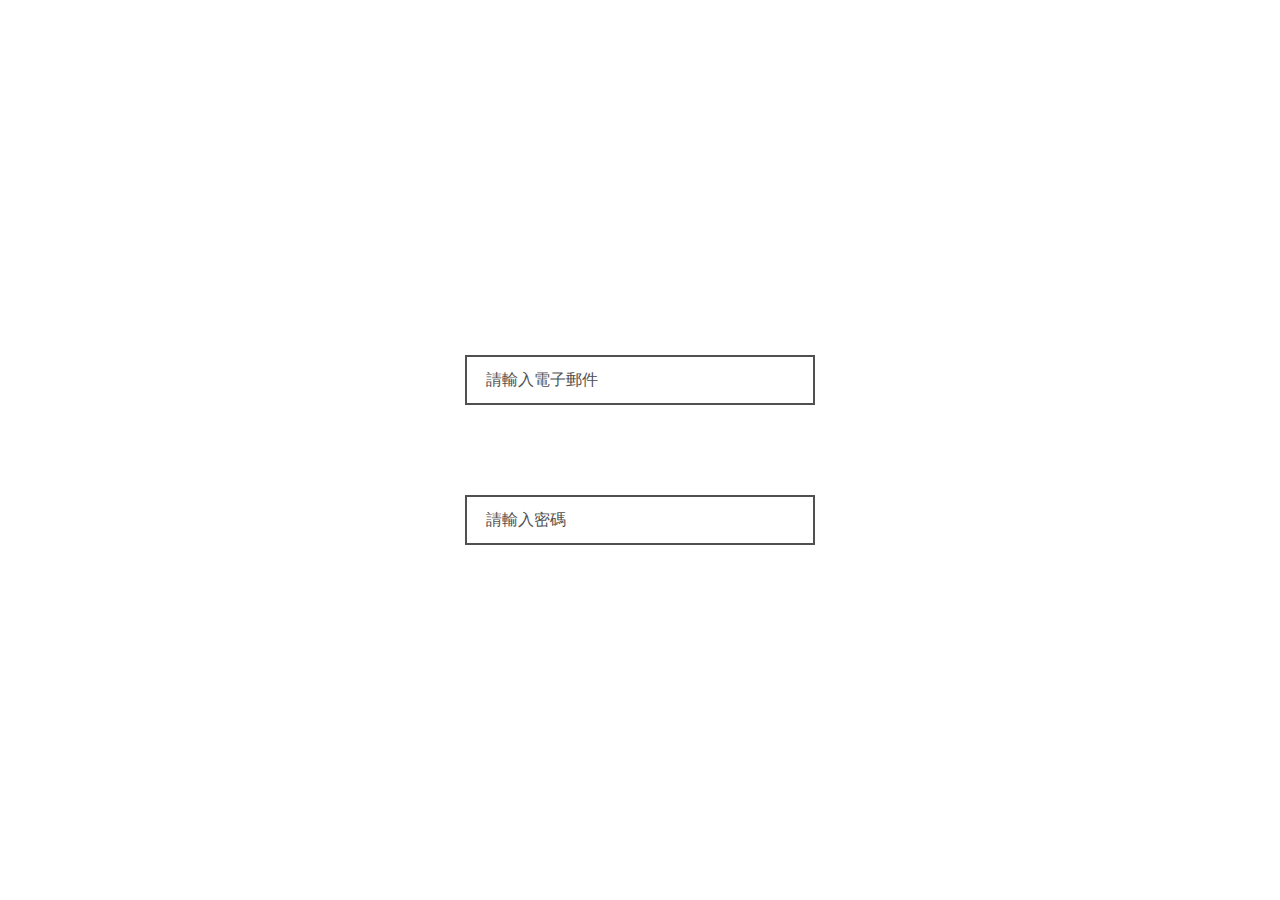
<file: Google Input UI Imitation/index.html>
<!DOCTYPE html>
<html lang="en">
<head>
    <meta charset="UTF-8">
    <meta name="viewport" content="width=device-width, initial-scale=1.0">
    <title>Document</title>
    <style>
        *{
            margin: 0;
            padding: 0;
        }

        *:root{
            --inputBoxH: 50px;
        }

        body{
            width: 100%;
            height: 100vh;

            display: flex;
            justify-content: center;
            align-items: center;
            flex-direction: column;

            gap: 10%;
        }

        .inputbox{
            height: var(--inputBoxH);
            aspect-ratio: 7 / 1;
        
            display: flex;
            justify-content: center;
            align-items: center;

            position: relative;
        }

        .inputbox > input{
            width: 100%;
            height: 100%;
            background-color: rgb(0, 0, 0, 0);
            border: 2px solid rgb(80, 80, 80);

            padding: 10px;
            box-sizing: border-box;
            outline: none;

            position: absolute;
        }

        .inputbox > label{
            color: rgb(80, 80, 80);
            padding: 0 1%;

            position: absolute;
                left: 5%;
                z-index: -1;
            
            transform: scale(1);
            transform-origin: left;
            transition: transform .1s;
        }

        .inputbox > input:focus{
            border: 3px solid rgb(0, 81, 255);
            border-radius: 5px;
        }

        .inputbox > input:focus + label,
        .inputbox > input:not(:placeholder-shown) + label{
            background-color: rgb(255, 255, 255);
            z-index: 1;
            transform: translateY(calc(var(--inputBoxH) / -2)) scale(0.8);
        }

        .inputbox > input:not(:placeholder-shown) + label{
            color: rgb(80, 80, 80);
        }

        .inputbox > input:focus + label{
            color: rgb(0, 81, 255);
        }
    </style>
</head>
<body>
        <div class="inputbox">
            <input type="email" placeholder=" "><label>請輸入電子郵件</label>
        </div>

        <div class="inputbox">
            <input type="password" placeholder=" "><label>請輸入密碼</label>
        </div>
</body>
</html>
</file>
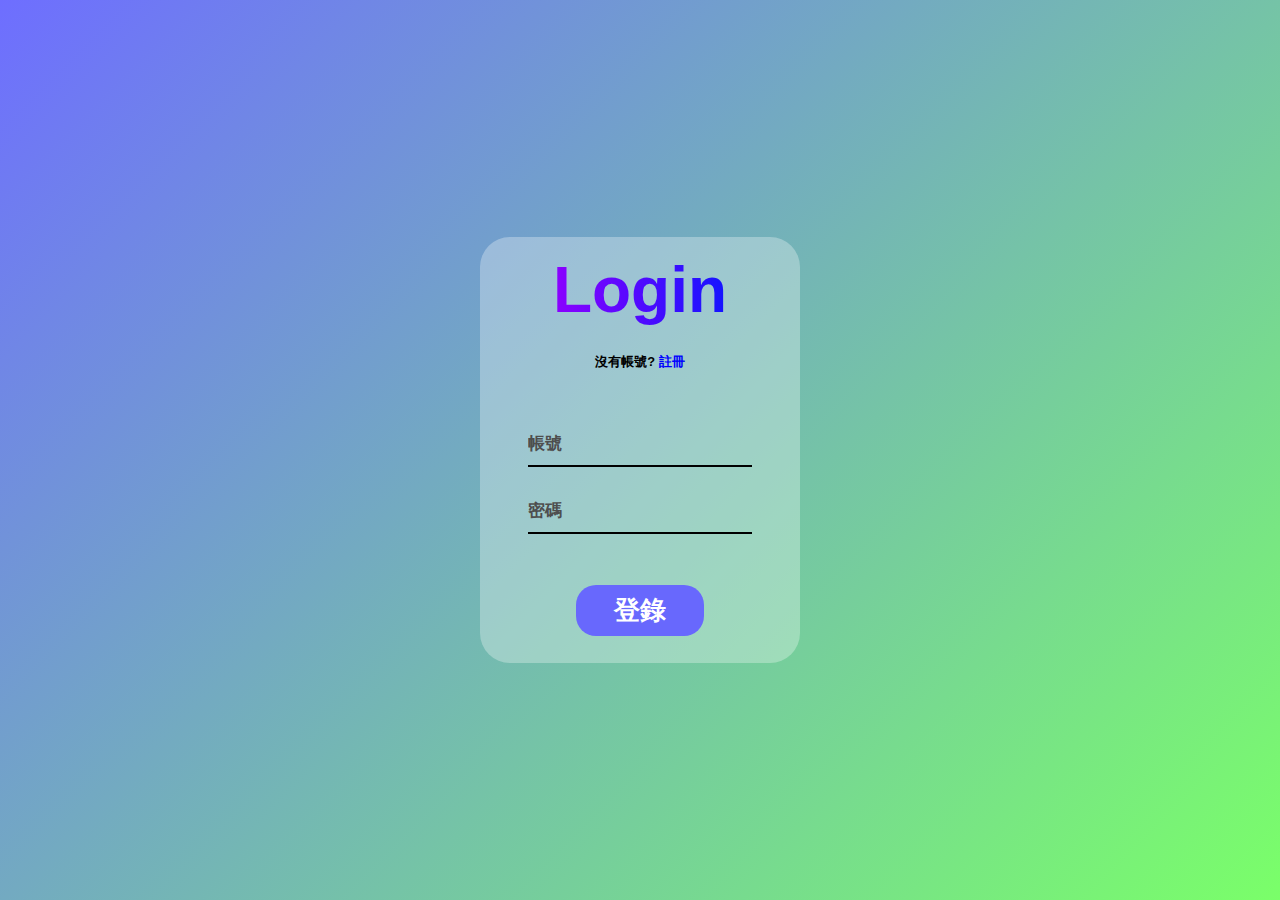
<file: Login SignUp UI/index.html>
<!DOCTYPE html>
<html lang="en">
<head>
    <meta charset="UTF-8">
    <meta http-equiv="X-UA-Compatible" content="IE=edge">
    <meta name="viewport" content="width=device-width, initial-scale=1.0">
    <title>登入/註冊</title>
    <link rel="stylesheet" href="style1.css">
    <link rel="stylesheet" href="style2.css">
</head>
<body>

    <form action="#" class="loginForm">
        <div class="title">
            <h2>Login</h2>
        </div>

        <p>
            沒有帳號? 
            <button class="signupUI" type="button">註冊</button>
        </p>

        <div class="inputBox">
            <input type="text" name="UserAC" placeholder="帳號">
            <input type="password" name="UserPW" placeholder="密碼">
        </div>

        <button class="bot1" type="submit">登錄</button>
    </form>

    <form action="#" class="signupForm">
        <div class="title">
            <h2>Sign Up</h2>
        </div>

        <p>
            已有帳號? 
            <button class="loginUI" type="button">登錄</button>
        </p>

        <div class="inputBox">
            <input type="text" name="UserMA" placeholder="帳號">
            <input type="text" name="UserNAME" placeholder="電子郵件">
            <input type="password" name="UserPW" placeholder="密碼">
            <input type="password" name="UserPWr" placeholder="重複密碼">
        </div>

        <button class="bot1" type="submit">註冊</button>
    </form>

    <script src="style.js"></script>

</body>
</html>
</file>
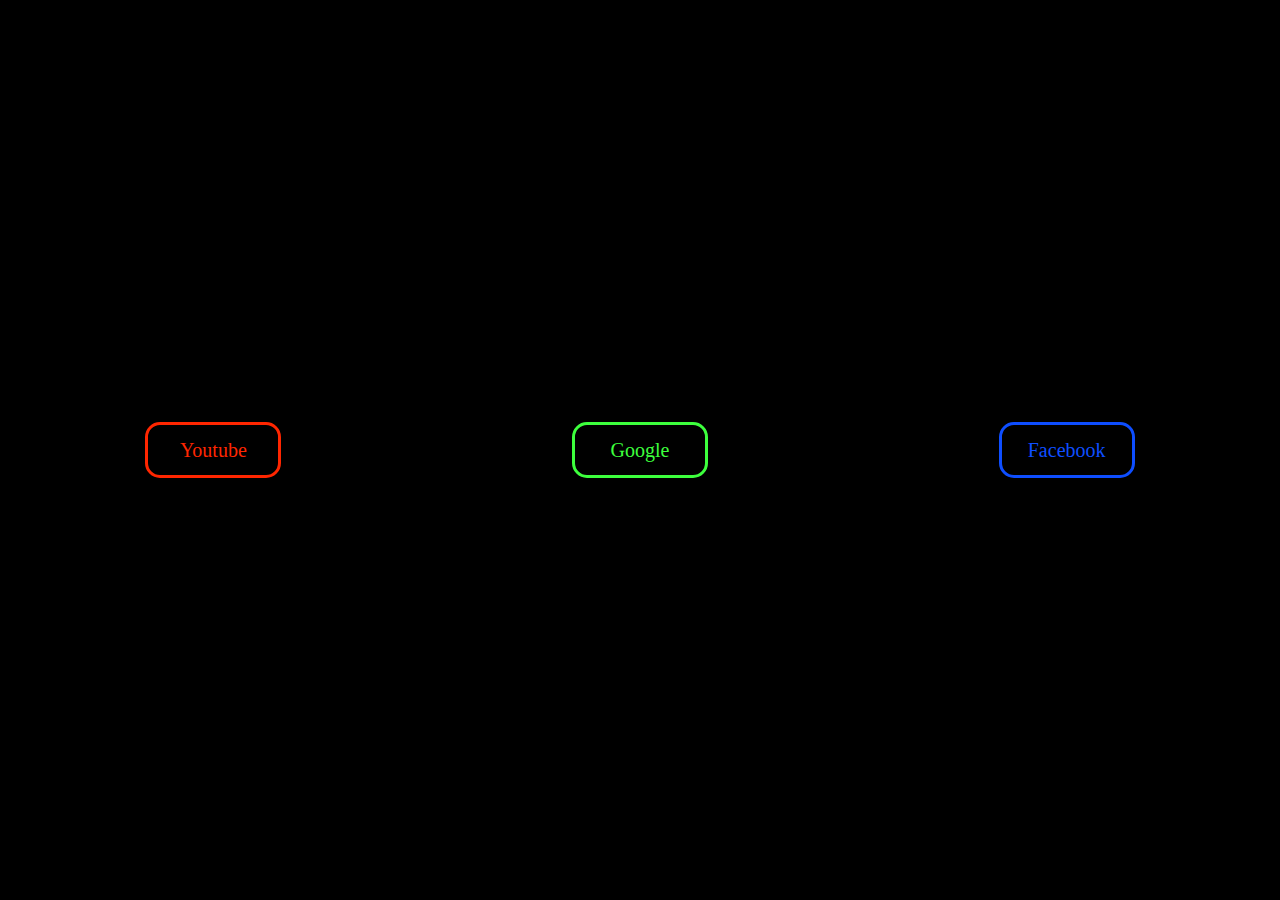
<file: Neon Button_1/index.html>
<!DOCTYPE html>
<html lang="zh-TW">
<head>
    <meta charset="UTF-8">
    <title>霓虹燈按鈕</title>
    <link rel="stylesheet" href="style.css">
</head>
<body>
    <nav>
        <a class ="a1" href="https://www.youtube.com">Youtube</a>
        <a class ="a2" href="https://www.google.com">Google</a>
        <a class ="a3" href="https://www.facebook.com">Facebook</a>
    </nav>
</body>
</html>
</file>
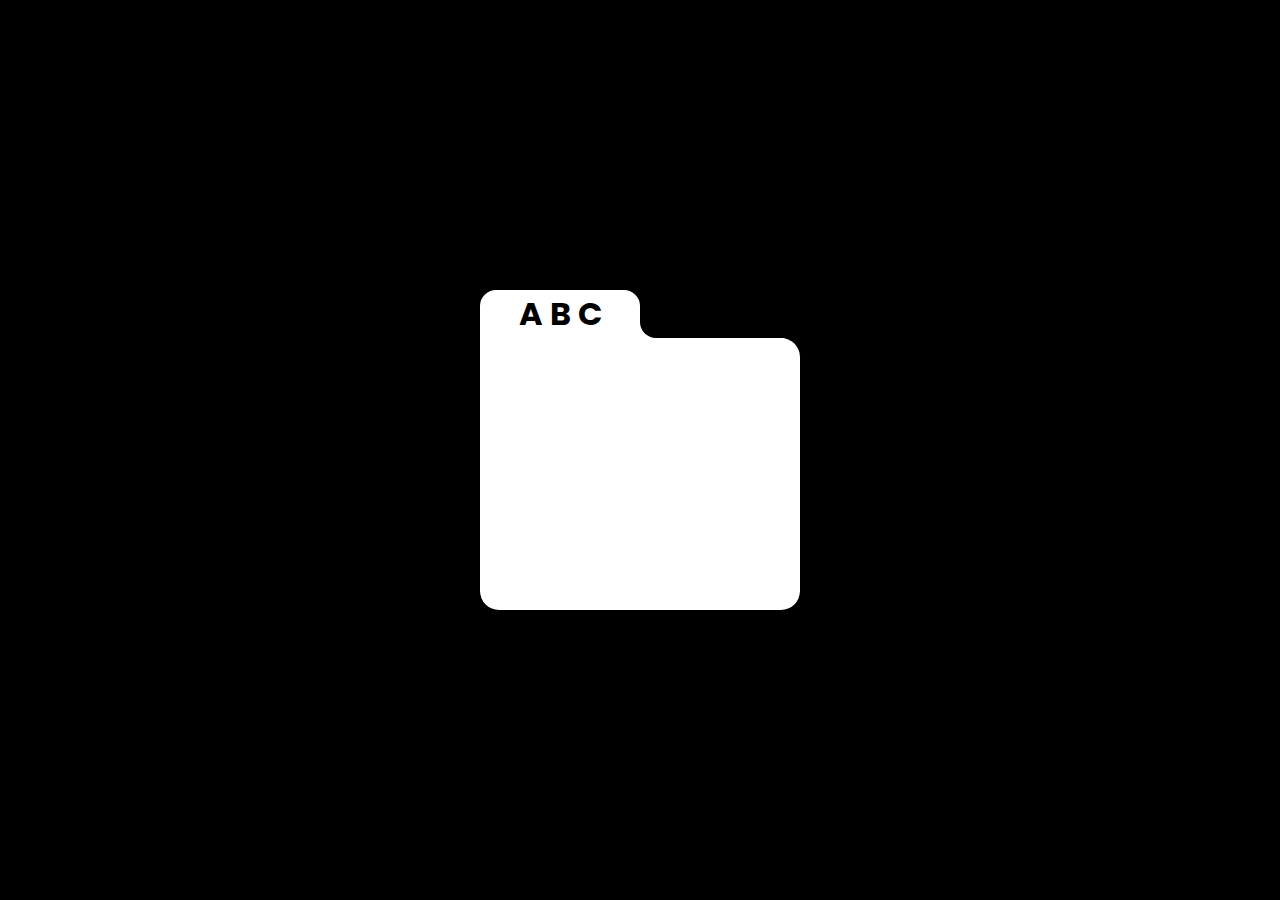
<file: Arc Corner/1/index.html>
<!DOCTYPE html>
<html lang="en">
<head>
    <meta charset="UTF-8">
    <meta name="viewport" content="width=device-width, initial-scale=1.0">
    <title>Document</title>
    <link rel="stylesheet" href="./css/style.css">
</head>
<body>
    <div class="box">
        <div class="top">A B C</div>
        <div class="content"></div>
    </div>
</body>
</html>
</file>
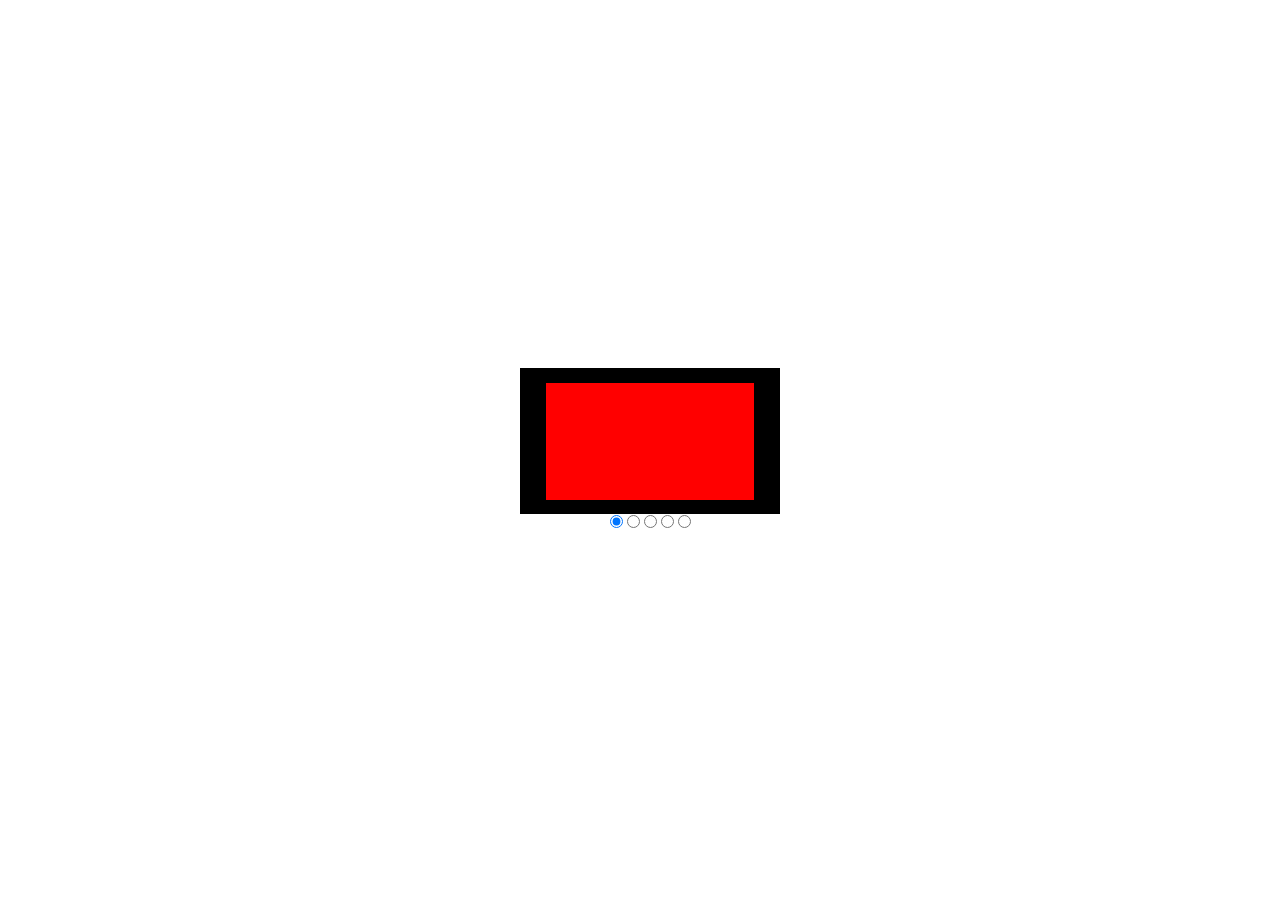
<file: Streamlined Content Switch/1/index.html>
<!DOCTYPE html>
<html lang="en">
<head>
    <meta charset="UTF-8">
    <meta name="viewport" content="width=device-width, initial-scale=1.0">

    <link rel="stylesheet" href="css/style.css">
    <title>Document</title>
</head>
<body>
    <div id="a">
        <div class="b">
            <div class="c">
                <div class="img" style="background-color: rgb(255, 0, 0);"></div>
            </div>
            <div class="c">
                <div class="img" style="background-color: rgb(0, 255, 255);"></div>
            </div>
            <div class="c">
                <div class="img" style="background-color: rgb(60, 255, 0);"></div>
            </div>
            <div class="c">
                <div class="img" style="background-color: rgb(247, 0, 255);"></div>
            </div>
            <div class="c">
                <div class="img" style="background-color: rgb(229, 255, 0);"></div>
            </div>
        </div>
    </div>

    <div id="but">
        <input type="radio" name="drone" id="b1" checked><label for="b1"></label>
        <input type="radio" name="drone" id="b2"><label for="b2"></label>
        <input type="radio" name="drone" id="b3"><label for="b3"></label>
        <input type="radio" name="drone" id="b4"><label for="b4"></label>
        <input type="radio" name="drone" id="b5"><label for="b5"></label>
    </div>
</body>

<script src="script.js"></script>

</html>
</file>
<file: Login SignUp UI/style1.css>
*{
    margin: 0;
    padding: 0;
    font-family: "PingFang SC", "Microsoft Yahei", sans-serif;
    font-weight: bold;
}

html, body{
    width: 100%;
    height: 100%;

    display: flex;
    justify-content: center;
    align-items: center;
    overflow: hidden;

    background: linear-gradient(135deg, rgb(110, 110, 255), rgb(122, 255, 105));
}

.loginForm{
    display: flex;
    position:absolute;

    /* flex-direction: column; */
    flex-wrap: wrap;
    text-align: center;

    justify-content: center;
    align-items: center;

    background: rgb(255, 255, 255, 0.3);

    width: 25%;
    min-width: 200px;
    aspect-ratio: 3/4;  /*寬 : 長*/
    /* height: 300px; */

    /* padding: 40px; */
    border-radius: 30px;
    transition: transform 0.5s ease;
}

.loginForm .title{
    display: flex;
    justify-content: center;
    align-items: center;
    width: 60%;
    height: 20%;
}

.loginForm .title h2{
    font-size: 5vw;
    /* margin-bottom: 20px; */
    background: linear-gradient(to right, rgb(140, 0, 255), rgb(20, 20, 255));
    -webkit-background-clip: text;
    -webkit-text-fill-color: transparent;
}

.loginForm p{
    font-size: 1vw;
    width: 100%;
}

.loginForm p button{
    color: rgb(0, 0, 255);
    font-size: 1vw;
    background-color: transparent;
    border: 0px solid rgb(0, 0, 0);
    cursor: pointer !important;
}

.loginForm .inputBox{
    display: flex;
    justify-content: center;
    align-items: center;
    flex-direction: column;
    width: 70%;
    height: 40%;
}

.loginForm .inputBox input{
    width: 100%;
    height: 25%;
    font-size: 1.3vw;
    
    background-color: transparent;
    border: none;
    border-bottom: 2px solid rgb(0, 0, 0);
    margin: 5% 0;
}
.loginForm .inputBox input::placeholder{
    color: rgb(78, 78, 78);
    font-size: 1.3vw;
}
.loginForm .inputBox input:focus{
    outline: none;
}

.loginForm .bot1{
    width: 40%;
    height: 12%;
    /* margin: 30px; */

    background-color: rgb(104, 104, 253);

    font-size: 2vw;
    color: rgb(255, 255, 255);

    border: 0px solid rgb(0, 0, 0);
    border-radius: 20px;
    margin-bottom: 5%;

    cursor: pointer !important;
}
.loginForm .bot1:hover{
    background-color: rgb(51, 51, 250);
}
</file>
<file: Login SignUp UI/style2.css>
/* *{
    margin: 0;
    padding: 0;
    font-family: "PingFang SC", "Microsoft Yahei", sans-serif;
    font-weight: bold;
}

html, body{
    width: 100%;
    height: 100%;

    display: flex;
    justify-content: center;
    align-items: center;
    overflow: hidden;

    background: linear-gradient(135deg, rgb(110, 110, 255), rgb(122, 255, 105));
} */

.signupForm{
    display: none;
    position: relative;

    /* flex-direction: column; */
    flex-wrap: wrap;
    text-align: center;

    justify-content: center;
    align-items: center;

    background: rgb(255, 255, 255, 0.3);

    width: 25%;
    min-width: 200px;
    aspect-ratio: 3/4;  /*寬 : 長*/
    /* height: 300px; */

    /* padding: 40px; */
    border-radius: 30px;
    transition: transform 0.5s ease;
}

.signupForm .title{
    display: flex;
    justify-content: center;
    align-items: center;
    width: 70%;
    height: 20%;
}

.signupForm .title h2{
    font-size: 4vw;
    /* margin-bottom: 20px; */
    background: linear-gradient(to right, rgb(140, 0, 255), rgb(20, 20, 255));
    -webkit-background-clip: text;
    -webkit-text-fill-color: transparent;
}

.signupForm p{
    font-size: 1vw;
    width: 100%;
}

.signupForm p button{
    color: rgb(0, 0, 255);
    font-size: 1vw;
    background-color: transparent;
    border: 0px solid rgb(0, 0, 0);
    cursor: pointer !important;
}

.signupForm .inputBox{
    display: flex;
    justify-content: center;
    align-items: center;
    flex-direction: column;
    width: 70%;
    height: 40%;
}

.signupForm .inputBox input{
    width: 100%;
    height: 25%;
    font-size: 1.3vw;
    
    background-color: transparent;
    border: none;
    border-bottom: 2px solid rgb(0, 0, 0);
    margin: 5% 0;
}
.signupForm .inputBox input::placeholder{
    color: rgb(78, 78, 78);
    font-size: 1.3vw;
}
.signupForm .inputBox input:focus{
    outline: none;
}

.signupForm .bot1{
    width: 40%;
    height: 12%;
    /* margin: 30px; */

    background-color: rgb(104, 104, 253);

    font-size: 2vw;
    color: rgb(255, 255, 255);

    border: 0px solid rgb(0, 0, 0);
    border-radius: 20px;
    margin-bottom: 5%;

    cursor: pointer !important;
}
.signupForm .bot1:hover{
    background-color: rgb(51, 51, 250);
}
</file>
<file: Neon Button_1/style.css>
html,body{
    height: 100%;
    width: 100%;
    background-color: rgb(0, 0, 0);
    margin: 0px;
}

nav{
    display: flex;
    height: 100%;
    width: 100%;
    /* justify-content: center; */
}

nav a{
    display: flex;
    justify-content: center;
    align-items: center;
    text-decoration: none;
    font-size: 20px;
    height: 50px;
    width: 130px;
    margin: auto;
    border: 3px solid;
    border-radius: 15px;
}

nav a:hover{
    color: rgb(255, 255, 255);
    border: 3px solid rgb(0, 0, 0, 0)
}

nav .a1{
    color: rgb(255, 38, 0);
}
nav .a1:hover{
    background-color: rgb(255, 38, 0);
    box-shadow: 0px 0px 100px 20px rgb(255, 38, 0);
}

nav .a2{
    color: rgb(61, 255, 61);
}
nav .a2:hover{
    background-color: rgb(61, 255, 61);
    box-shadow: 0px 0px 100px 20px rgb(61, 255, 61);
}

nav .a3{
    color: rgb(14, 78, 255);
}
nav .a3:hover{
    background-color: rgb(14, 78, 255);
    box-shadow: 0px 0px 100px 20px rgb(14, 78, 255);
}
</file>
<file: Arc Corner/1/css/style.css>
@import url("https://fonts.googleapis.com/css2?family=Poppins:ital,wght@0,100;0,200;0,300;0,400;0,500;0,600;0,700;0,800;0,900;1,100;1,200;1,300;1,400;1,500;1,600;1,700;1,800;1,900&display=swap");
* {
  margin: 0;
  padding: 0;
  box-sizing: border-box;
  font-family: "Poppins";
  font-weight: bold;
}

*:root {
  --background-color: rgb(0, 0, 0);
  --box-color: rgb(255, 255, 255);
}

body {
  width: 100%;
  height: 100vh;
  background-color: var(--background-color);
  display: flex;
  justify-content: center;
  align-items: center;
}

.box {
  width: 20rem;
  aspect-ratio: 1/1;
  background-color: transparent;
  position: relative;
  display: flex;
  justify-content: center;
  align-items: center;
  flex-direction: column;
}
.box > div {
  background-color: var(--box-color);
}
.box .top {
  width: 50%;
  height: 15%;
  font-size: 2rem;
  text-transform: uppercase;
  border-radius: 1rem 1rem 0 0;
  display: flex;
  justify-content: center;
  align-items: center;
  position: absolute;
  top: 0;
  left: 0;
}
.box .top::after {
  content: " ";
  width: 100%;
  height: 100%;
  overflow: hidden;
  border-radius: 0 0 0 1rem;
  box-shadow: -1rem 1rem 0 var(--box-color);
  display: block;
  position: absolute;
  right: -100%;
}
.box .content {
  width: 100%;
  height: 85%;
  position: absolute;
  bottom: 0;
  border-radius: 0 1.2rem 1.2rem 1.2rem;
}
</file>
<file: Streamlined Content Switch/1/css/style.css>
* {
  margin: 0;
  padding: 0;
  box-sizing: border-box;
}

*:root {
  --x: 0;
}

body {
  width: 1300px;
  height: 100vh;
  display: flex;
  justify-content: center;
  align-items: center;
  flex-direction: column;
  margin: auto;
}

#a {
  width: 20%;
  aspect-ratio: 16/9;
  background-color: black;
}
#a .b {
  width: 100%;
  height: 100%;
  display: flex;
  justify-content: flex-start;
  align-items: center;
  overflow: hidden;
}
#a .b .c {
  height: 100%;
  width: 100%;
  flex: 0 0 auto;
  display: flex;
  justify-content: center;
  align-items: center;
  transform: translateX(var(--x));
  transition: transform 0.5s ease-in-out;
}
#a .b .c .img {
  width: 80%;
  height: 80%;
}
</file>
